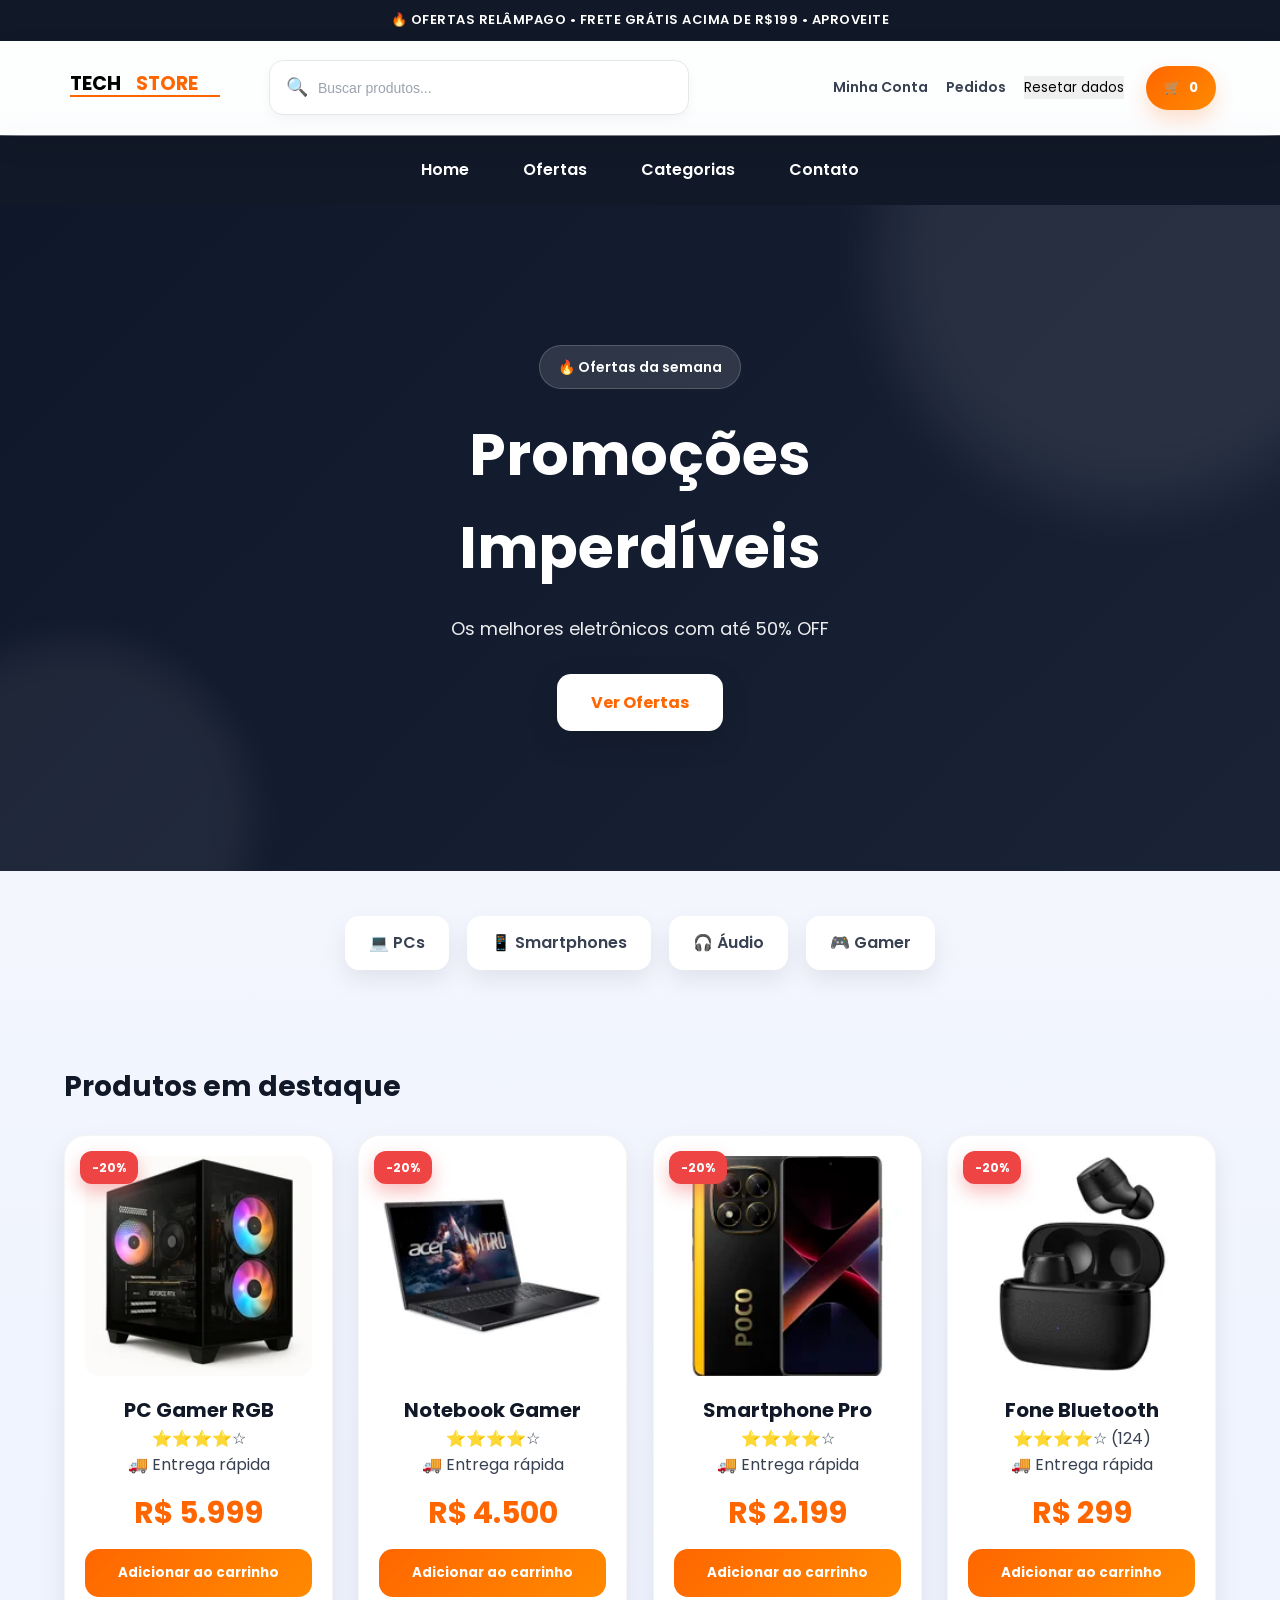
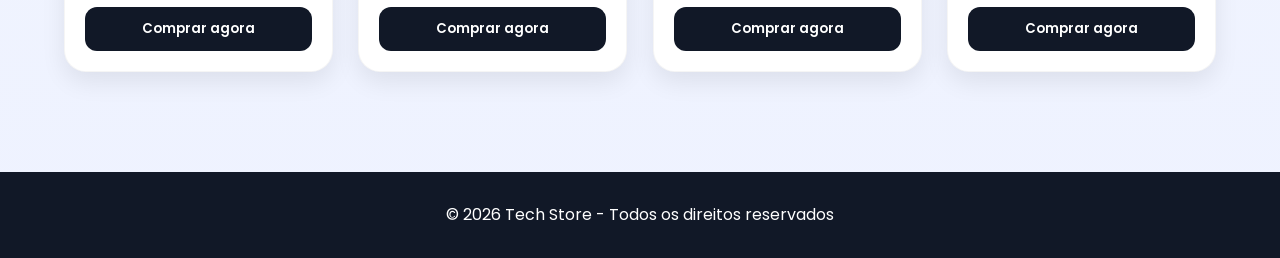
<file: index.html>
<!DOCTYPE html>
<html lang="pt-br">

<head>

<meta charset="UTF-8">

<meta name="viewport" content="width=device-width, initial-scale=1.0">

<meta
    name="description"
    content="Tech Store - Os melhores eletrônicos com até 50% OFF"
>

<meta name="theme-color" content="#ff6600">

<title>TECH Store</title>

<link rel="stylesheet" href="style.css">

<link
    href="https://fonts.googleapis.com/css2?family=Poppins:wght@300;400;500;600;700&display=swap"
    rel="stylesheet"
>

</head>
<body>

<div class="container-site">

    <!-- TOPBAR -->
    <div class="topbar">
        🔥 OFERTAS RELÂMPAGO • FRETE GRÁTIS ACIMA DE R$199 • APROVEITE
    </div>

    <!-- HEADER -->
   <header>

    <div class="logosvg">

        <!-- LOGO -->
        <a href="index.html" class="logo">

            <svg width="180" height="50" viewBox="0 0 300 80">

                <text x="10" y="50" fill="black" font-size="32" font-weight="bold">
                    TECH
                </text>

                <text x="120" y="50" fill="#ff6600" font-size="32" font-weight="bold">
                    STORE
                </text>

                <line
                    x1="10"
                    y1="60"
                    x2="260"
                    y2="60"
                    stroke="#ff6600"
                    stroke-width="3"
                />

            </svg>

        </a>

        <!-- SEARCH -->
        <form class="search-box">

            <span class="search-icon">🔍</span>

            <input
                type="text"
                placeholder="Buscar produtos..."
                id="campo-busca"
            >

        </form>

    </div>

    <!-- RIGHT -->
    <div class="header-right">

        <div class="header-links">

           <a href="conta.html" id="user-area">Minha Conta</a>

            <a href="#">Pedidos</a>
            <button onclick="resetarSistema()">Resetar dados</button>

        </div>

        <!-- CARRINHO -->
        <div class="cart-wrapper">

            <button class="cart" id="abrir-carrinho">

                🛒

                <span id="contador">0</span>

            </button>

            <!-- MINI CARRINHO -->
            <div class="mini-carrinho" id="mini-carrinho">

                <h3>Seu carrinho</h3>

                <div id="lista-carrinho"></div>

                <h4 id="total-carrinho">
                    Total: R$ 0,00
                </h4>

                <button id="fechar-carrinho" class="comprar">
                    Fechar
                </button>

                <a href="carrinho.html" class="comprar">
                    Ir para o carrinho
                </a>

            </div>

        </div>

    </div>

</header>

    <!-- NAV -->
   <nav aria-label="Menu principal">

    <a href="#">Home</a>

    <a href="#">Ofertas</a>

    <a href="#">Categorias</a>

    <a href="#">Contato</a>

</nav>

    <!-- HERO -->
   <section class="hero">

    <div class="hero-content">

        <span class="hero-badge">
            🔥 Ofertas da semana
        </span>

        <h1>
            Promoções Imperdíveis
        </h1>

        <p>
            Os melhores eletrônicos com até 50% OFF
        </p>

        <a href="#produtos" class="hero-btn">
            Ver Ofertas
        </a>

    </div>

</section>

    <!-- CATEGORIAS -->
    <section class="categorias">

        <a href="#">💻 PCs</a>
        <a href="#">📱 Smartphones</a>
        <a href="#">🎧 Áudio</a>
        <a href="#">🎮 Gamer</a>

    </section>

    <!-- PRODUTOS -->
   <section class="produtos" id="produtos">

        <h2 class="section-title">Produtos em destaque</h2>

        <!-- PRODUTO 1 -->
        <article class="produto" onclick="window.location.href='produto.html?id=pc-gamer'">

    <span class="desconto">-20%</span>

    <img src="img/pc.webp" alt="PC Gamer RGB" loading="lazy">

    <h3>PC Gamer RGB</h3>

    <div class="rating">⭐⭐⭐⭐☆</div>

    <p class="frete">🚚 Entrega rápida</p>

    <p class="preco">R$ 5.999</p>

    <button class="comprar"onclick="event.stopPropagation()">
        Adicionar ao carrinho
    </button>
    <button class="comprar-agora" onclick="event.stopPropagation()">
    Comprar agora
</button>

</article>
        </a>

        <!-- PRODUTO 2 -->
       
    <!-- RASCUNHOS-->
     <article class="produto" onclick="window.location.href='produto.html?id=notebook'">

    <span class="desconto">-20%</span>

    <img src="img/not.webp" alt="Notebook Gamer" loading="lazy">

    <h3>Notebook Gamer</h3>

    <div class="rating">⭐⭐⭐⭐☆</div>

    <p class="frete">🚚 Entrega rápida</p>

    
            <p class="preco">R$ 4.500</p>

    <button class="comprar">
        Adicionar ao carrinho
    </button>
    <button class="comprar-agora"  onclick="event.stopPropagation()">
    Comprar agora
</button>

</article>

        <!-- PRODUTO 3 -->
       
    <!-- RASCUNHOS-->
     <article class="produto" onclick="window.location.href='produto.html?id=smartphone'">

    <span class="desconto">-20%</span>

    <img src="img/cel.webp" alt="Smartphone Pro" loading="lazy">

    <h3>Smartphone Pro</h3>

    <div class="rating">⭐⭐⭐⭐☆</div>

    <p class="frete">🚚 Entrega rápida</p>

    
            <p class="preco">R$ 2.199</p>

    <button class="comprar">
        Adicionar ao carrinho
    </button>
    <button class="comprar-agora"  onclick="event.stopPropagation()">
    Comprar agora
</button>

</article>

        <!-- PRODUTO 4 -->
        

        <article class="produto" onclick="window.location.href='produto.html?id=fone'">

            <span class="desconto">-20%</span>

            <img src="img/fone.webp" alt="Fone Bluetooth" loading="lazy">

            <h3>Fone Bluetooth</h3>

            <div class="rating">⭐⭐⭐⭐☆ <span>(124)</span></div>

            <p class="frete">🚚 Entrega rápida</p>

            <p class="preco">R$ 299</p>

            <button class="comprar" onclick="event.stopPropagation()">
                Adicionar ao carrinho
            </button>
            <button class="comprar-agora" onclick="event.stopPropagation()">
    Comprar agora
</button>

        </article>

        </a>

    </section>

    <!-- FOOTER -->
    <footer>
        <p>© 2026 Tech Store - Todos os direitos reservados</p>
    </footer>

</div>

<script src="script.js"></script>
</body>

</html>
</file>
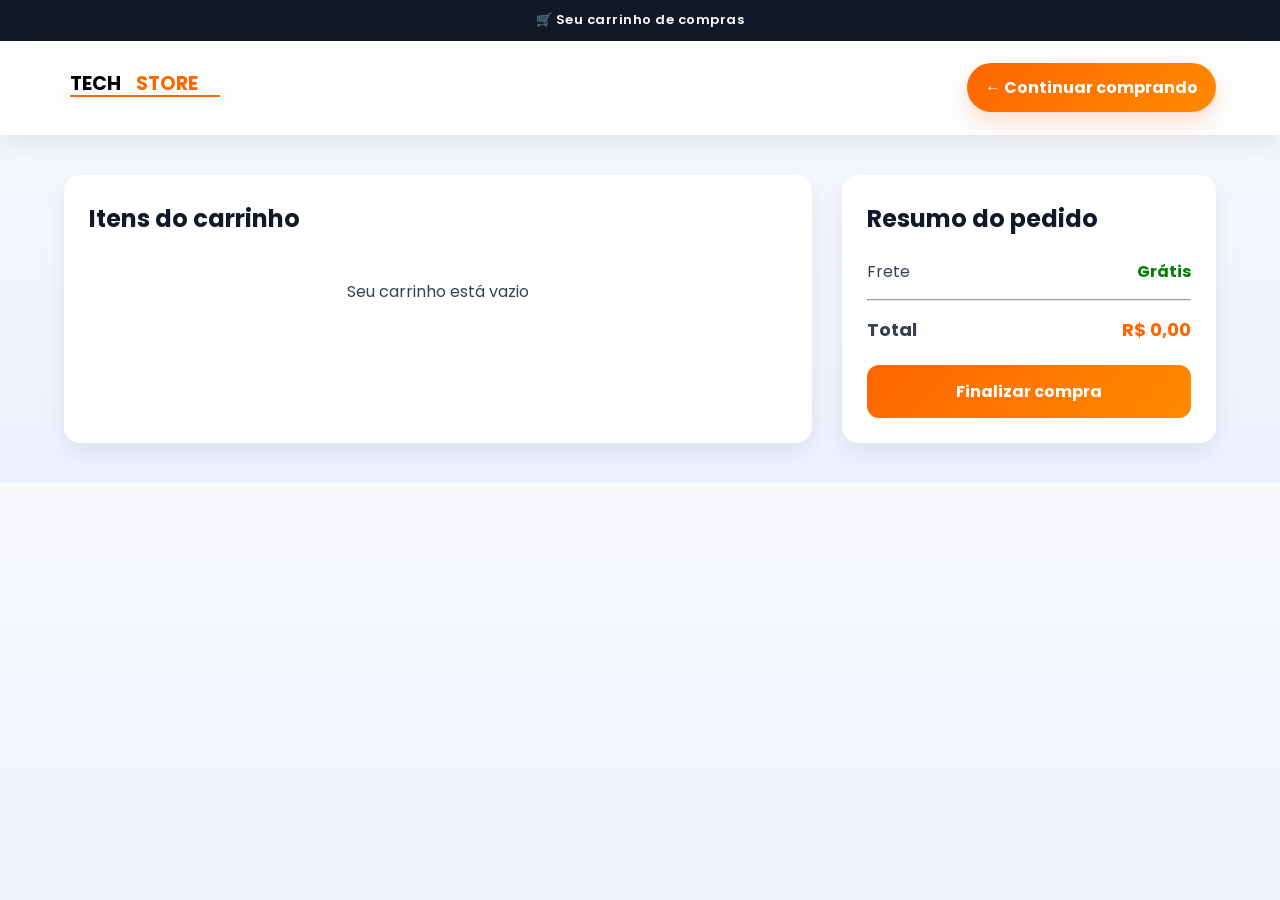
<file: carrinho.html>
<!DOCTYPE html>
<html lang="pt-br">

<head>
<meta charset="UTF-8">
<meta name="viewport" content="width=device-width, initial-scale=1.0">

<title>Carrinho - Tech Store</title>

<link rel="stylesheet" href="style.css">

<link href="https://fonts.googleapis.com/css2?family=Poppins:wght@300;400;500;600;700&display=swap" rel="stylesheet">
</head>

<body>

<div class="container-site">

    <!-- TOPBAR -->
    <div class="topbar">
        🛒 Seu carrinho de compras
    </div>

    <!-- HEADER -->
    <header>

        <div class="logosvg">

            <a href="index.html" style="text-decoration:none;">
                <svg width="180" height="50" viewBox="0 0 300 80">
                    <text x="10" y="50" fill="black" font-size="32" font-weight="bold">TECH</text>
                    <text x="120" y="50" fill="#ff6600" font-size="32" font-weight="bold">STORE</text>
                    <line x1="10" y1="60" x2="260" y2="60" stroke="#ff6600" stroke-width="3"/>
                </svg>
            </a>

        </div>

        <div class="header-right">
            <a href="index.html" class="cart" style="text-decoration:none;">
                ← Continuar comprando
            </a>
        </div>

    </header>

    <!-- CONTEÚDO -->
    <main style="padding:40px 5%; display:grid; grid-template-columns:2fr 1fr; gap:30px;">

        <!-- LISTA DE PRODUTOS -->
        <section style="background:white; padding:25px; border-radius:16px; box-shadow:0 10px 25px rgba(0,0,0,0.08);">

            <h2 style="margin-bottom:20px; color:#111827;">Itens do carrinho</h2>

            <!-- JS vai inserir os produtos aqui -->
            <div id="cart-items-container"></div>

        </section>

        <!-- RESUMO -->
        <aside style="background:white; padding:25px; border-radius:16px; box-shadow:0 10px 25px rgba(0,0,0,0.08); height:fit-content;">

            <h2 style="margin-bottom:20px; color:#111827;">Resumo do pedido</h2>

            <p style="display:flex; justify-content:space-between; margin-bottom:10px;">
                <span>Frete</span>
                <strong style="color:green;">Grátis</strong>
            </p>

            <hr style="margin:15px 0;">

            <p style="display:flex; justify-content:space-between; font-size:18px; font-weight:700;">
                <span>Total</span>
                <span id="total-final" style="color:#ff6600;">R$ 0,00</span>
            </p>

           <button class="checkout-btn" id="finalizar-compra">
    Finalizar compra
</button>
        </aside>

    </main>

</div>

<!-- JS SEPARADO -->
<script src="script.js"></script>

</body>
</html>
</file>
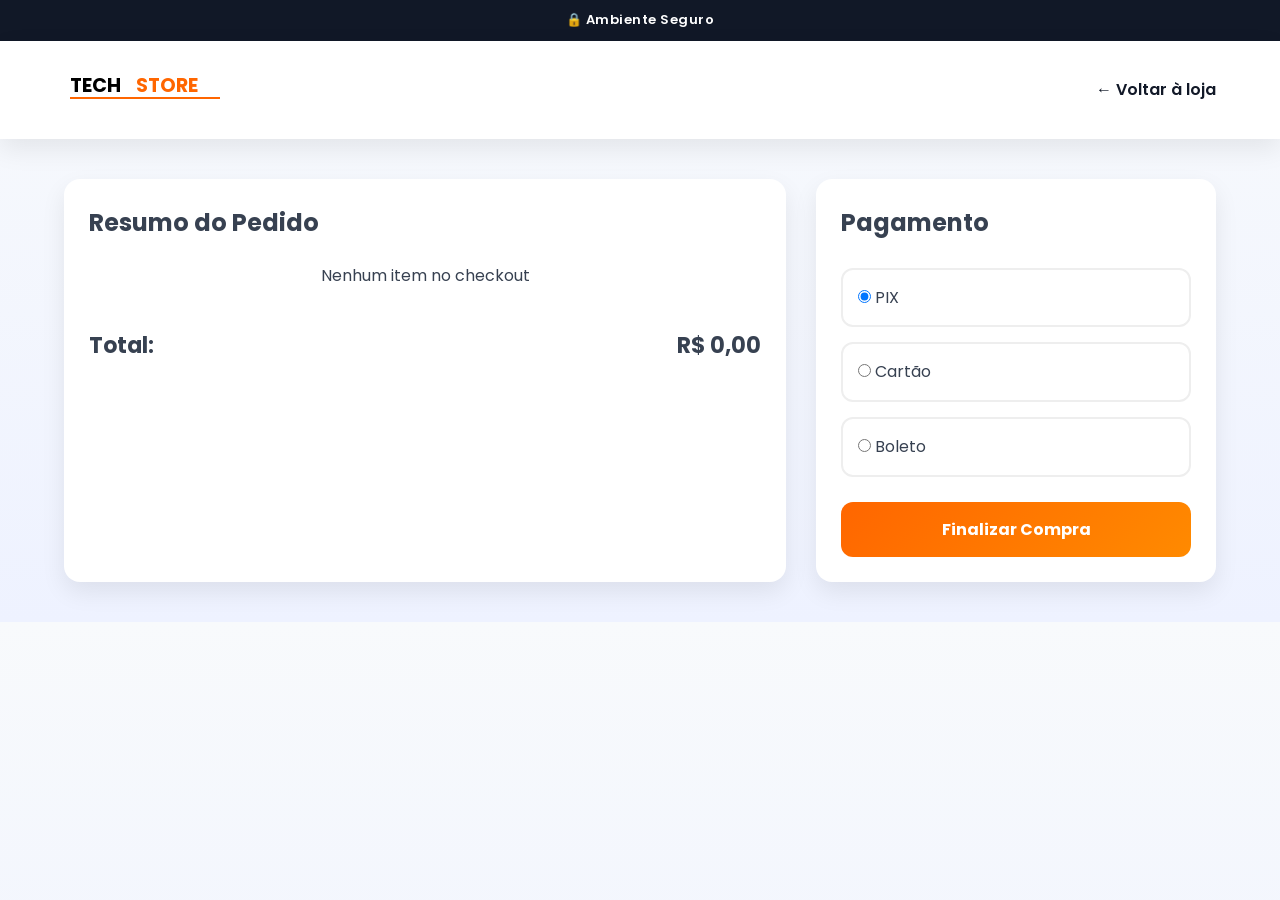
<file: checkout.html>
<!DOCTYPE html>
<html lang="pt-br">

<head>

<meta charset="UTF-8">
<meta name="viewport" content="width=device-width, initial-scale=1.0">

<title>Checkout - Tech Store</title>

<link rel="stylesheet" href="style.css">

<link href="https://fonts.googleapis.com/css2?family=Poppins:wght@300;400;500;600;700&display=swap" rel="stylesheet">

</head>

<body>

<div class="container-site">

    <!-- TOPBAR -->
    <div class="topbar">
        🔒 Ambiente Seguro
    </div>

    <!-- HEADER -->
    <header class="checkout-header">

        <!-- LOGO -->
        <a href="index.html" class="logo">

            <svg width="180" height="50" viewBox="0 0 300 80">

                <text x="10" y="50" fill="black" font-size="32" font-weight="bold">
                    TECH
                </text>

                <text x="120" y="50" fill="#ff6600" font-size="32" font-weight="bold">
                    STORE
                </text>

                <line
                    x1="10"
                    y1="60"
                    x2="260"
                    y2="60"
                    stroke="#ff6600"
                    stroke-width="3"
                />

            </svg>

        </a>

        <!-- VOLTAR -->
        <a href="index.html" class="voltar-loja">
            ← Voltar à loja
        </a>

    </header>

    <!-- CHECKOUT -->
    <main class="checkout-container">

        <!-- RESUMO -->
        <section class="checkout-resumo">

            <h2>Resumo do Pedido</h2>

            <div id="checkout-produtos"></div>

            <div class="checkout-total">
                <span>Total:</span>
                <strong id="checkout-total">
                    R$ 0,00
                </strong>
            </div>

        </section>

        <!-- PAGAMENTO -->
        <section class="checkout-pagamento">

            <h2>Pagamento</h2>

            <div class="metodos">

                <label class="metodo">
                    <input type="radio" name="pagamento" checked>
                    PIX
                </label>

                <label class="metodo">
                    <input type="radio" name="pagamento">
                    Cartão
                </label>

                <label class="metodo">
                    <input type="radio" name="pagamento">
                    Boleto
                </label>

            </div>

            <button id="finalizar-pagamento">
                Finalizar Compra
            </button>

        </section>

    </main>

</div>

<script src="checkout.js"></script>

</body>
</html>
</file>
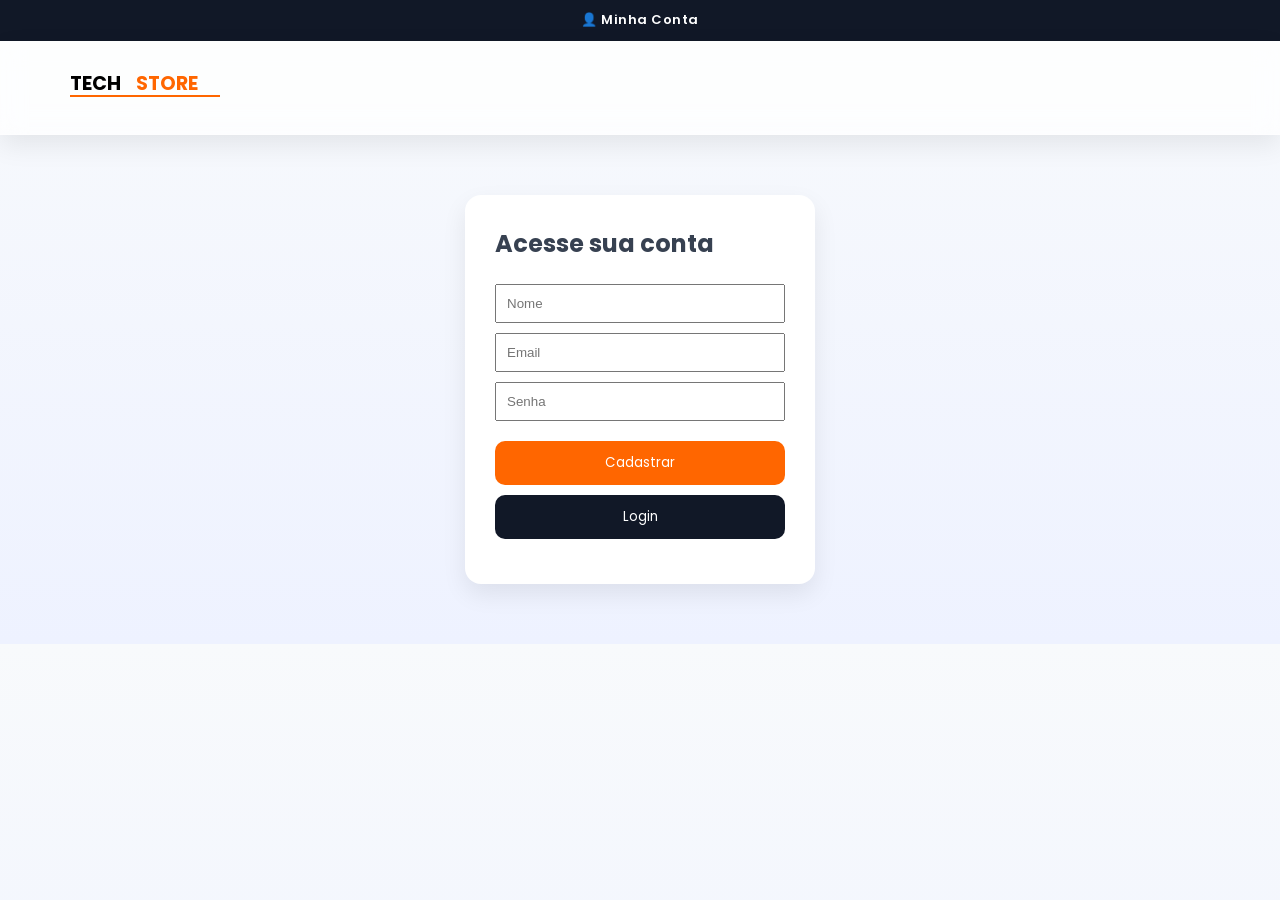
<file: conta.html>
<!DOCTYPE html>
<html lang="pt-br">

<head>
<meta charset="UTF-8">
<meta name="viewport" content="width=device-width, initial-scale=1.0">

<title>Minha Conta - Tech Store</title>

<link rel="stylesheet" href="style.css">
<link href="https://fonts.googleapis.com/css2?family=Poppins:wght@300;400;500;600;700&display=swap" rel="stylesheet">
</head>

<body>

<div class="container-site">

    <div class="topbar">
        👤 Minha Conta
    </div>

    <header>
        <div class="logosvg">
            <a href="index.html" style="text-decoration:none;">
                <svg width="180" height="50" viewBox="0 0 300 80">
                    <text x="10" y="50" fill="black" font-size="32" font-weight="bold">TECH</text>
                    <text x="120" y="50" fill="#ff6600" font-size="32" font-weight="bold">STORE</text>
                    <line x1="10" y1="60" x2="260" y2="60" stroke="#ff6600" stroke-width="3"/>
                </svg>
            </a>
        </div>
    </header>

    <main style="display:flex; justify-content:center; padding:60px 20px;">

        <div style="background:white; padding:30px; border-radius:16px; width:350px; box-shadow:0 10px 25px rgba(0,0,0,0.08);">

            <h2 style="margin-bottom:20px;">Acesse sua conta</h2>

            <input id="nome" placeholder="Nome"
                style="width:100%; padding:10px; margin-bottom:10px;">

            <input id="email" placeholder="Email"
                style="width:100%; padding:10px; margin-bottom:10px;">

            <input id="senha" type="password" placeholder="Senha"
                style="width:100%; padding:10px; margin-bottom:20px;">

            <button onclick="cadastrar()"
                style="width:100%; padding:12px; background:#ff6600; color:white; border:none; border-radius:10px; margin-bottom:10px;">
                Cadastrar
            </button>

            <button onclick="login()"
                style="width:100%; padding:12px; background:#111827; color:white; border:none; border-radius:10px;">
                Login
            </button>

            <p id="status" style="margin-top:15px; font-size:14px;"></p>

        </div>

    </main>

</div>

<script src="conta.js"></script>

</body>
</html>
</file>
<file: style.css>
/* =========================
   RESET
========================= */
*{
    margin:0;
    padding:0;
    box-sizing:border-box;
}

/* =========================
   VARIÁVEIS
========================= */
:root{
    --primary:#ff6600;
    --primary-dark:#e65c00;

    --dark:#111827;
    --dark-2:#1f2937;

    --text:#374151;
    --white:#ffffff;
    --gray:#f3f4f6;

    --shadow:0 10px 25px rgba(0,0,0,0.08);
    --shadow-hover:0 18px 35px rgba(0,0,0,0.12);

    --radius:14px;
    --transition:0.3s ease;
}
/* =========================
   ANIMAÇÕES
========================= */

@keyframes fadeUp{

    from{
        opacity:0;
        transform:translateY(30px);
    }

    to{
        opacity:1;
        transform:translateY(0);
    }

}

@keyframes pulse{

    0%{
        transform:scale(1);
    }

    50%{
        transform:scale(1.08);
    }

    100%{
        transform:scale(1);
    }

}

@keyframes bgMove{

    0%{
        background-position:0% 50%;
    }

    50%{
        background-position:100% 50%;
    }

    100%{
        background-position:0% 50%;
    }

}
/* =========================
   BASE
========================= */
html{
    scroll-behavior:smooth;
}

body{
    font-family:'Poppins',sans-serif;
  background:
linear-gradient(to bottom,#f8fafc,#eef2ff);
    color:var(--text);
    line-height:1.6;
}

img{
    max-width:100%;
    display:block;
}

a{
    text-decoration:none;
}

button{
    border:none;
    cursor:pointer;
    transition:var(--transition);
    font-family:'Poppins',sans-serif;
}

/* =========================
   CONTAINER
========================= */
.container-site{
    width:100%;
    overflow-x:hidden;
}

/* =========================
   TOPBAR
========================= */
.topbar{
    background:var(--dark);
    color:white;
    text-align:center;
    padding:10px;
    font-size:13px;
    font-weight:600;
    letter-spacing:0.5px;
}

/* =========================
   HEADER
========================= */
header{
    display:flex;
    align-items:center;
    justify-content:space-between;
    gap:20px;

    padding:18px 5%;
border-bottom:1px solid rgba(255,255,255,0.4);
  background:rgba(255,255,255,0.72);
    backdrop-filter:blur(12px);

    box-shadow:var(--shadow);

    position:sticky;
    top:0;
    z-index:1000;
}

/* LOGO + SEARCH */
.logosvg{
    display:flex;
    align-items:center;
    gap:25px;
}

/* =========================
   SEARCH BOX
========================= */
.search-box{
    display:flex;
    align-items:center;
    gap:10px;

    width:420px;

    padding:12px 16px;

    background:white;
    border:1px solid #e5e7eb;
    border-radius:var(--radius);

    transition:var(--transition);

    box-shadow:0 4px 12px rgba(0,0,0,0.04);
}

.search-icon{
    font-size:18px;
}

.search-box input{
    width:100%;
    border:none;
    outline:none;
    background:transparent;

    font-size:14px;
    color:var(--text);
}

.search-box input::placeholder{
    color:#9ca3af;
}

.search-box:focus-within{
    border-color:var(--primary);
    box-shadow:0 0 0 4px rgba(255,102,0,0.12),
               0 10px 25px rgba(0,0,0,0.08);
    transform:translateY(-1px);
}

/* =========================
   HEADER RIGHT
========================= */
.header-right{
    display:flex;
    align-items:center;
    gap:22px;
}

.header-links{
    display:flex;
    gap:18px;
}

.header-links a{
    color:var(--text);
    font-size:14px;
    font-weight:600;
    transition:var(--transition);
}

.header-links a:hover{
    color:var(--primary);
}

/* =========================
   CARRINHO BOTÃO
========================= */
.cart-wrapper{
    position:relative;
    display:inline-block;
}

.cart{
    display:flex;
    align-items:center;
    gap:8px;

    background:linear-gradient(135deg,#ff6600,#ff8a00);
    color:white;

    padding:12px 18px;
    border-radius:40px;

    font-weight:700;

    box-shadow:0 10px 20px rgba(255,102,0,0.2);

    transition:var(--transition);
}

.cart:hover{
    transform:translateY(-3px) scale(1.03);
    box-shadow:0 16px 28px rgba(255,102,0,0.35);
}

/* =========================
   MINI CARRINHO
========================= */
.mini-carrinho{
    position:absolute;
    top:55px;
    right:0;

    width:300px;
    background:white;
    border-radius:14px;

    box-shadow:0 10px 25px rgba(0,0,0,0.08),
               0 20px 60px rgba(0,0,0,0.12);

    padding:15px;
    z-index:9999;

    opacity:0;
    transform:translateY(-10px);
    pointer-events:none;

    transition:0.25s ease;
       max-height:420px;

    overflow-y:auto;

}

.mini-carrinho.ativo{
    opacity:1;
    transform:translateY(0);
    pointer-events:auto;
}

/* lista */
#lista-carrinho{
    display:flex;
    flex-direction:column;
    gap:10px;
    margin:10px 0;
}

/* item */
.item{
    font-size:14px;
    padding:10px;
    border-radius:10px;
    background:#f9fafb;
    border:1px solid #eee;

    display:flex;
    flex-direction:column;
    gap:6px;
}

/* total */
#total-carrinho{
    margin:10px 0;
    font-size:16px;
    color:var(--dark);
}

/* remover */
.remover{
    align-self:flex-start;
    padding:6px 10px;
    font-size:12px;
    background:#ef4444;
    color:white;
    border-radius:8px;
    cursor:pointer;
    transition:0.2s ease;
}

.remover:hover{
    background:#dc2626;
    transform:scale(1.05);
}

/* =========================
   NAV
========================= */
nav{
    background:var(--dark);
    display:flex;
    justify-content:center;
    align-items:center;
    gap:30px;
    padding:14px;
    flex-wrap:wrap;
}

nav a{
    color:white;
    font-weight:600;
    padding:8px 12px;
    border-radius:10px;
    transition:var(--transition);
}

nav a:hover{
    background:rgba(255,255,255,0.08);
    color:var(--primary);
}

/* =========================
   HERO
========================= */
.hero{

    position:relative;
    overflow:hidden;

    background:
    linear-gradient(
        135deg,
        #0f172a,
        #1e293b,
        #ff6600
    );

    background-size:300% 300%;

    animation:bgMove 12s ease infinite;

    color:white;

    text-align:center;

    padding:140px 20px;


}
.hero::before{

    content:"";

    position:absolute;

    width:500px;
    height:500px;

    background:rgba(255,255,255,0.08);

    border-radius:50%;

    top:-200px;
    right:-100px;

    filter:blur(30px);

}

.hero::after{

    content:"";

    position:absolute;

    width:350px;
    height:350px;

    background:rgba(255,255,255,0.06);

    border-radius:50%;

    bottom:-120px;
    left:-100px;

    filter:blur(20px);

}

.hero-content{
        animation:fadeUp 0.8s ease;

    position:relative;
    z-index:2;
    max-width:700px;
    margin:auto;
}
.hero-badge{

    display:inline-block;

    background:rgba(255,255,255,0.12);

    border:1px solid rgba(255,255,255,0.18);

    padding:10px 18px;

    border-radius:40px;

    margin-bottom:20px;

    backdrop-filter:blur(10px);

    font-size:14px;
    font-weight:600;

}

.hero h1{
    font-size:58px;
    margin-bottom:20px;
}

.hero p{
    font-size:18px;
    opacity:0.92;
    margin-bottom:30px;
}

.hero-btn{

    display:inline-block;

    background:white;
    color:var(--primary);

    padding:16px 34px;

    border-radius:14px;

    font-weight:700;

    transition:0.35s ease;

    box-shadow:
    0 10px 30px rgba(0,0,0,0.15);

}
.hero-btn:hover{

    transform:
    translateY(-4px)
    scale(1.03);

    background:var(--dark);

    color:white;

}
/* =========================
   CATEGORIAS
========================= */
.categorias{
    display:flex;
    justify-content:center;
    flex-wrap:wrap;
    gap:18px;
    padding:45px 5%;
}

.categorias a{
    background:white;
    color:var(--text);
    padding:14px 24px;
    border-radius:var(--radius);
    box-shadow:var(--shadow);
    font-weight:600;
    transition:var(--transition);
}

.categorias a:hover{
    background:var(--primary);
    color:white;
}

/* =========================
   PRODUTOS
========================= */
.produtos{
    display:grid;
    grid-template-columns:repeat(auto-fit,minmax(250px,1fr));
    gap:25px;
    padding:50px 5%;
}

.section-title{
    grid-column:1/-1;
    font-size:28px;
    color:var(--dark);
}

/* CARD */
.produto{

    position:relative;

    background:white;

    border-radius:22px;

    padding:20px;

    text-align:center;

    box-shadow:var(--shadow);

    border:1px solid rgba(0,0,0,0.04);

    transition:0.35s ease;

    overflow:hidden;

    animation:fadeUp 0.6s ease;

    will-change:transform;

}
.produto:hover{

    transform:
    translateY(-10px);

    box-shadow:
    0 20px 40px rgba(0,0,0,0.12);

}

.produto img{

    width:100%;

    height:220px;

    object-fit:cover;

    border-radius:14px;

    margin-bottom:18px;

    transition:0.45s ease;

}
.produto:hover img{
    transform:scale(1.06);
}

.produto h3{
    font-size:20px;
    color:var(--dark);
}

.preco{
    color:var(--primary);
    font-size:30px;
    font-weight:700;
    margin:12px 0;
}
/*DESCONTOS */
.desconto{

    position:absolute;

    top:15px;
    left:15px;

    background:#ef4444;

    color:white;

    padding:7px 12px;

    border-radius:12px;

    font-size:12px;

    font-weight:700;

    box-shadow:
    0 8px 18px rgba(239,68,68,0.35);

}


.comprar{

    position:relative;

    overflow:hidden;

    width:100%;

    padding:14px;

    background:
    linear-gradient(
        135deg,
        #ff6600,
        #ff8a00
    );

    color:white;

    border-radius:14px;

    font-weight:700;

    transition:0.3s ease;

}
.comprar::before{

    content:"";

    position:absolute;

    top:0;
    left:-100%;

    width:100%;
    height:100%;

    background:
    rgba(255,255,255,0.22);

    transition:0.5s;

}

.comprar:hover{
   transform:translateY(-3px);
}
.comprar:hover::before{
    left:100%;
}
/*=========================
   COMPRAR AGORA
========================= */

.comprar-agora{
    width:100%;
    margin-top:10px;
    padding:12px;
    border:none;
    border-radius:12px;
    background:#111827;
    color:white;
    font-weight:600;
    cursor:pointer;
    transition:0.3s;
}

.comprar-agora:hover{
    background:#1f2937;
    transform:translateY(-2px);
}
/*=========================
   CHACKOUT
========================= */
.checkout-header{
    display:flex;
    justify-content:space-between;
    align-items:center;
    padding:20px 5%;
    background:white;
}

.voltar-loja{
    text-decoration:none;
    color:#111827;
    font-weight:600;
}

.checkout-container{
    display:grid;
    grid-template-columns:1fr 400px;
    gap:30px;
    padding:40px 5%;
}

.checkout-resumo,
.checkout-pagamento{
    background:white;
    padding:25px;
    border-radius:16px;
    box-shadow:0 10px 25px rgba(0,0,0,0.08);
}

.checkout-total{
    margin-top:20px;
    display:flex;
    justify-content:space-between;
    font-size:22px;
    font-weight:700;
}

.metodos{
    display:flex;
    flex-direction:column;
    gap:15px;
    margin:25px 0;
}

.metodo{
    border:2px solid #eee;
    padding:15px;
    border-radius:12px;
    cursor:pointer;
    transition:0.3s;
}

.metodo:hover{
    border-color:#ff6600;
}

#finalizar-pagamento{
    width:100%;
    padding:15px;
    border:none;
    border-radius:12px;
    background:linear-gradient(135deg,#ff6600,#ff8a00);
    color:white;
    font-size:16px;
    font-weight:700;
    cursor:pointer;
    transition:0.3s;
}

#finalizar-pagamento:hover{
    transform:translateY(-2px);
}

@media(max-width:900px){

   .checkout-container{
      grid-template-columns:1fr;
   }

}
.checkout-btn{
    width:100%;
    margin-top:20px;
    padding:14px;
    background:linear-gradient(135deg,#ff6600,#ff8a00);
    color:white;
    border:none;
    border-radius:12px;
    font-weight:700;
    cursor:pointer;
    font-size:16px;
}
/* =========================
   FOOTER
========================= */
footer{
    background:var(--dark);
    color:white;
    text-align:center;
    padding:30px 20px;
    margin-top:50px;
}


/* =========================
   RESPONSIVO
========================= */
@media(max-width:992px){
    header{
        flex-direction:column;
        align-items:flex-start;
    }

    .search-box{
        width:100%;
    }

    .header-right{
        width:100%;
        justify-content:space-between;
    }
}

@media(max-width:768px){
    .hero h1{font-size:38px;}
    .hero p{font-size:16px;}
    nav{gap:14px;}
    .header-links{display:none;}
}

@media(max-width:480px){
    .hero{padding:90px 20px;}
    .hero h1{font-size:32px;}
    .section-title{font-size:24px;}
}
/* =========================
   SCROLLBAR
========================= */

::-webkit-scrollbar{
    width:10px;
}

::-webkit-scrollbar-track{
    background:#f1f5f9;
}

::-webkit-scrollbar-thumb{

    background:var(--primary);

    border-radius:10px;

}

::-webkit-scrollbar-thumb:hover{
    background:var(--primary-dark);
}
/* =========================
   ACESSIBILIDADE
========================= */

button:focus,
a:focus,
input:focus{

    outline:2px solid var(--primary);

    outline-offset:4px;

}

/* =========================
   TOAST
========================= */

.toast{

    position:fixed;

    bottom:30px;
    right:30px;

    background:#111827;
    color:white;

    padding:14px 20px;

    border-radius:14px;

    box-shadow:
    0 10px 25px rgba(0,0,0,0.15);

    transform:
    translateY(100px);

    opacity:0;

    transition:0.35s ease;

    z-index:99999;

}

.toast.mostrar{

    transform:
    translateY(0);

    opacity:1;

}
</file>
